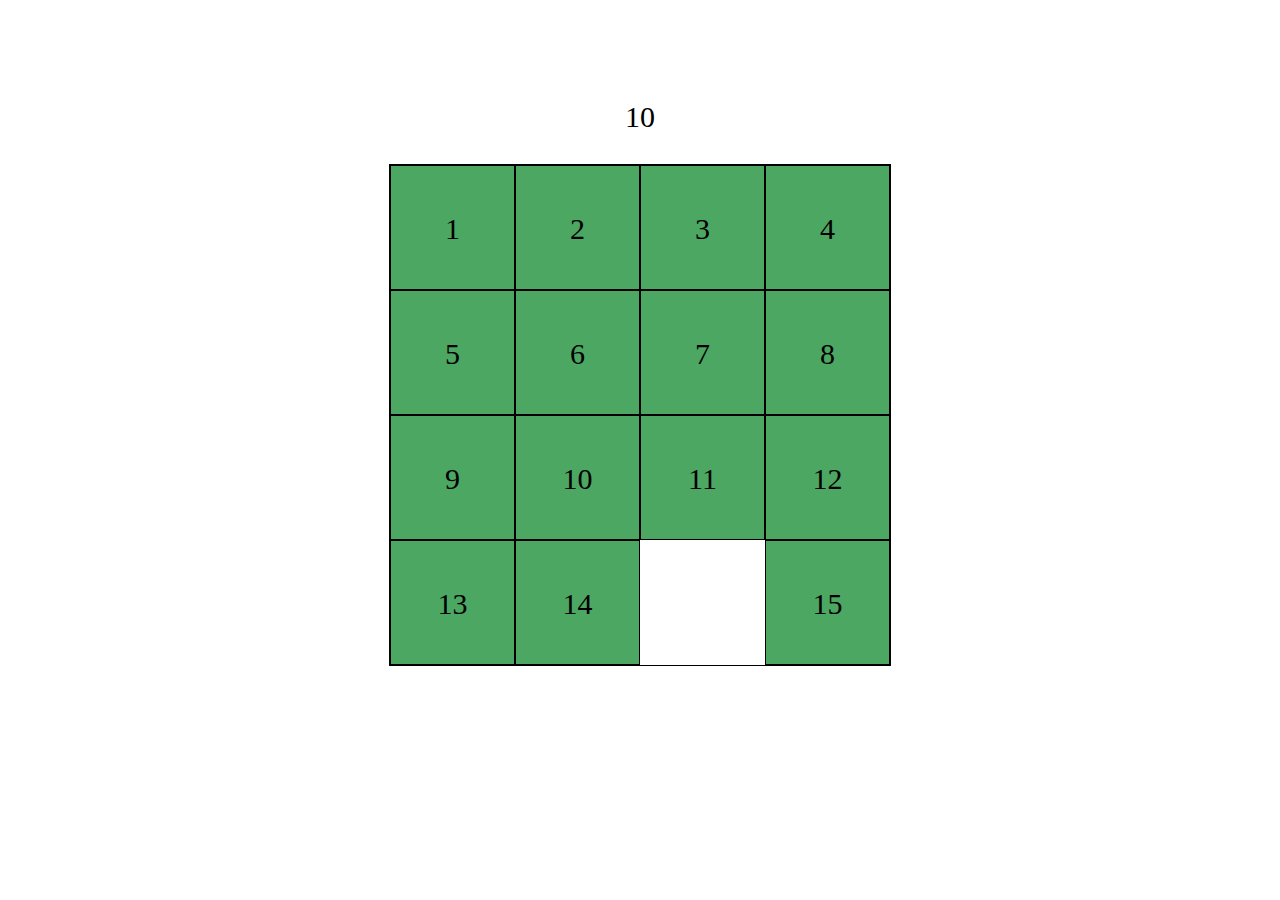
<file: Game/index.html>
<!DOCTYPE html>
<html>
<head>
	<title>Lesson 22</title>
	<link rel="stylesheet" type="text/css" href="style.css">
</head>
<body>
	<div id="timer">10</div>
	<div id="board"></div>
	<div id="won"></div>

	<script src="script.js"></script>
</body>
</html>
</file>
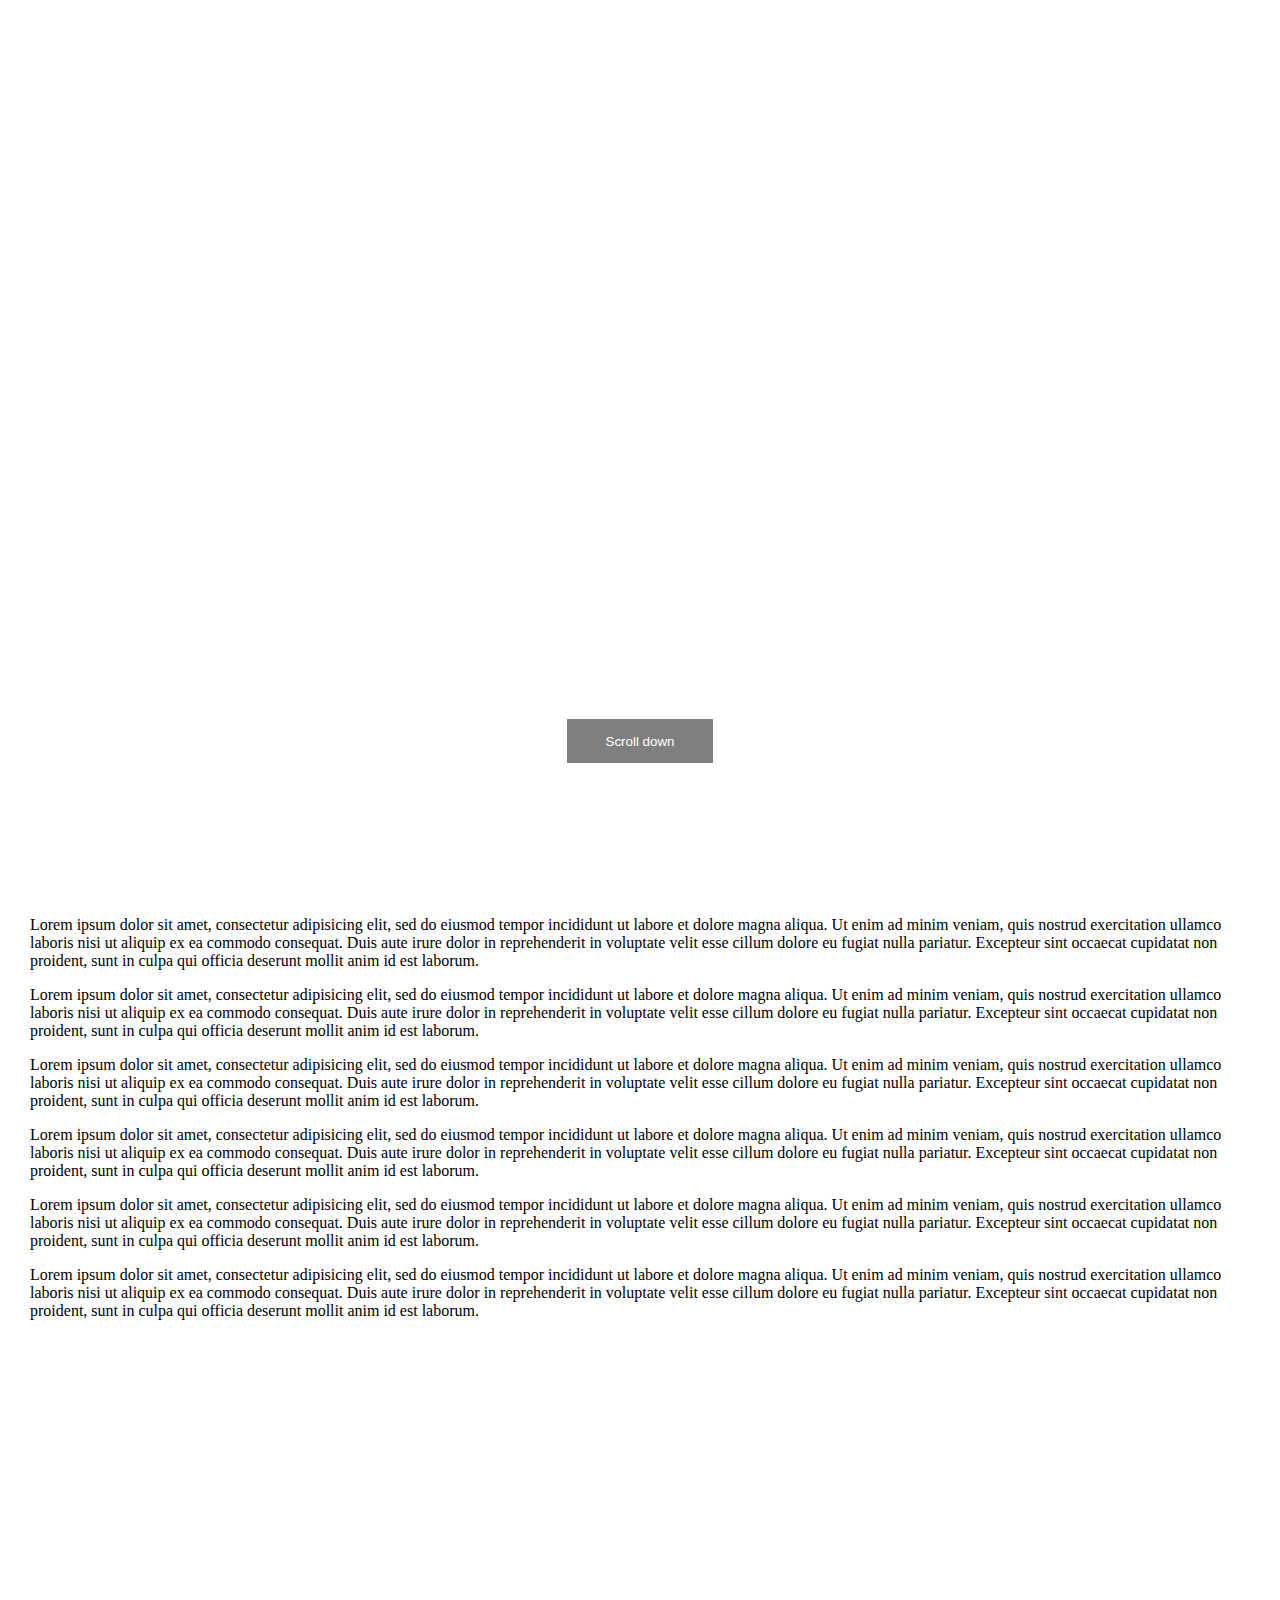
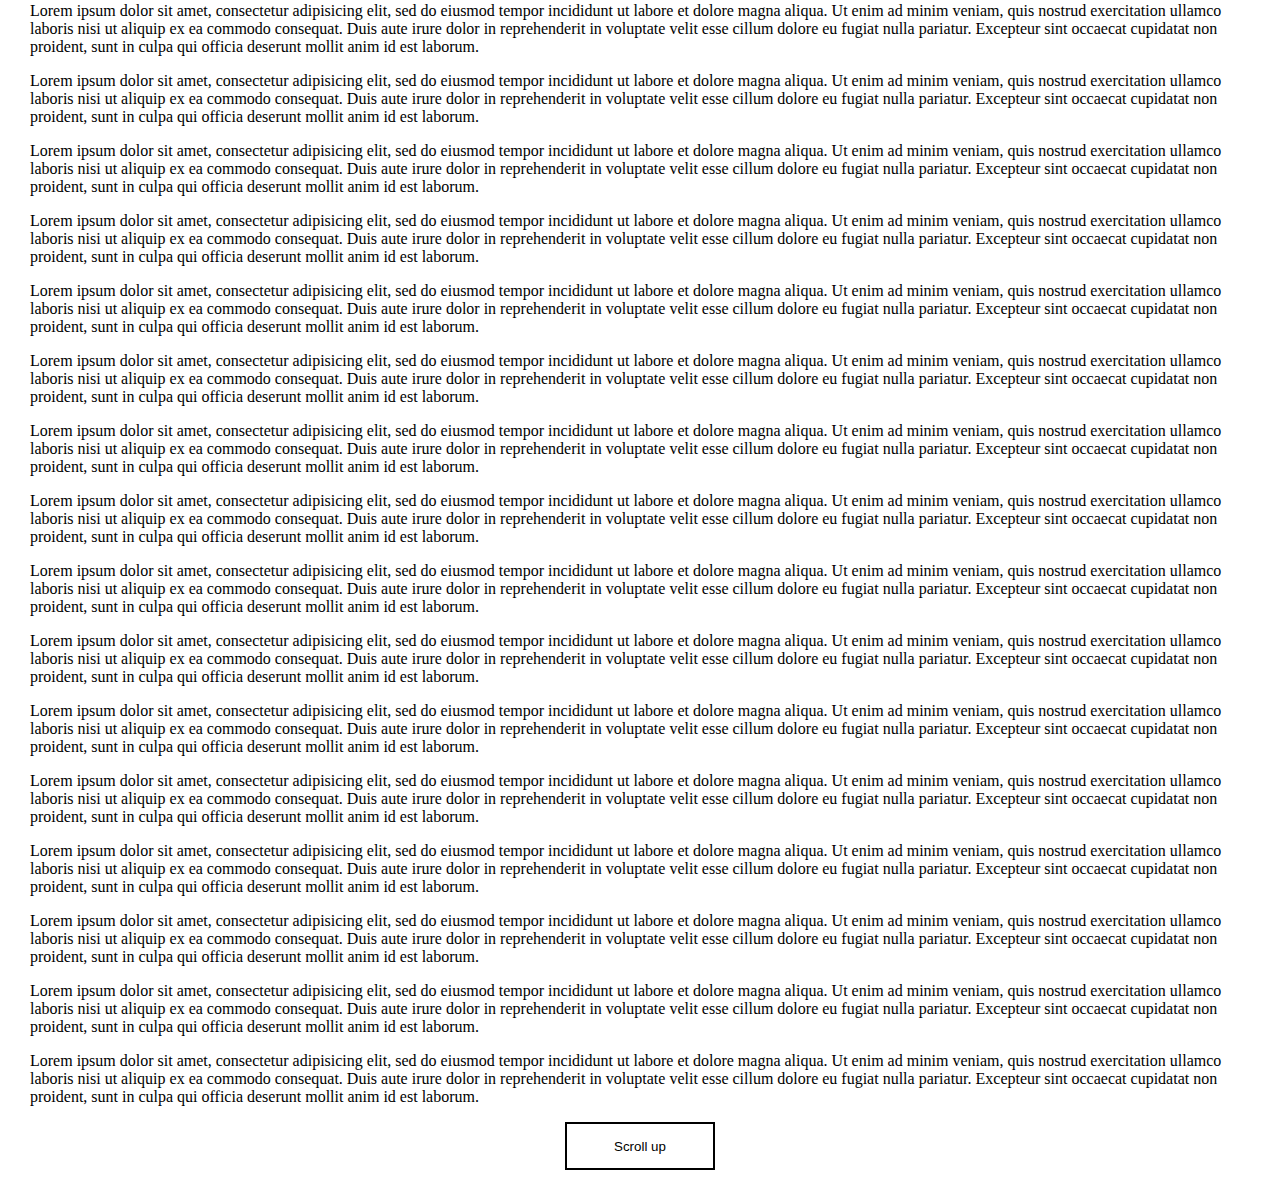
<file: Scroll/index.html>
<!DOCTYPE html>
<html>
<head>
	<title>Lesson 22</title>
	<link rel="stylesheet" type="text/css" href="style.css">
</head>
<body>
	<div class="wrapper">
		<div class="cover">
			<button id="scroll-down">Scroll down</button>
		</div>

		<p>Lorem ipsum dolor sit amet, consectetur adipisicing elit, sed do eiusmod
		tempor incididunt ut labore et dolore magna aliqua. Ut enim ad minim veniam,
		quis nostrud exercitation ullamco laboris nisi ut aliquip ex ea commodo
		consequat. Duis aute irure dolor in reprehenderit in voluptate velit esse
		cillum dolore eu fugiat nulla pariatur. Excepteur sint occaecat cupidatat non
		proident, sunt in culpa qui officia deserunt mollit anim id est laborum.</p>

		<p>Lorem ipsum dolor sit amet, consectetur adipisicing elit, sed do eiusmod
		tempor incididunt ut labore et dolore magna aliqua. Ut enim ad minim veniam,
		quis nostrud exercitation ullamco laboris nisi ut aliquip ex ea commodo
		consequat. Duis aute irure dolor in reprehenderit in voluptate velit esse
		cillum dolore eu fugiat nulla pariatur. Excepteur sint occaecat cupidatat non
		proident, sunt in culpa qui officia deserunt mollit anim id est laborum.</p>

		<p>Lorem ipsum dolor sit amet, consectetur adipisicing elit, sed do eiusmod
		tempor incididunt ut labore et dolore magna aliqua. Ut enim ad minim veniam,
		quis nostrud exercitation ullamco laboris nisi ut aliquip ex ea commodo
		consequat. Duis aute irure dolor in reprehenderit in voluptate velit esse
		cillum dolore eu fugiat nulla pariatur. Excepteur sint occaecat cupidatat non
		proident, sunt in culpa qui officia deserunt mollit anim id est laborum.</p>

		<p>Lorem ipsum dolor sit amet, consectetur adipisicing elit, sed do eiusmod
		tempor incididunt ut labore et dolore magna aliqua. Ut enim ad minim veniam,
		quis nostrud exercitation ullamco laboris nisi ut aliquip ex ea commodo
		consequat. Duis aute irure dolor in reprehenderit in voluptate velit esse
		cillum dolore eu fugiat nulla pariatur. Excepteur sint occaecat cupidatat non
		proident, sunt in culpa qui officia deserunt mollit anim id est laborum.</p>

		<p>Lorem ipsum dolor sit amet, consectetur adipisicing elit, sed do eiusmod
		tempor incididunt ut labore et dolore magna aliqua. Ut enim ad minim veniam,
		quis nostrud exercitation ullamco laboris nisi ut aliquip ex ea commodo
		consequat. Duis aute irure dolor in reprehenderit in voluptate velit esse
		cillum dolore eu fugiat nulla pariatur. Excepteur sint occaecat cupidatat non
		proident, sunt in culpa qui officia deserunt mollit anim id est laborum.</p>

		<p>Lorem ipsum dolor sit amet, consectetur adipisicing elit, sed do eiusmod
		tempor incididunt ut labore et dolore magna aliqua. Ut enim ad minim veniam,
		quis nostrud exercitation ullamco laboris nisi ut aliquip ex ea commodo
		consequat. Duis aute irure dolor in reprehenderit in voluptate velit esse
		cillum dolore eu fugiat nulla pariatur. Excepteur sint occaecat cupidatat non
		proident, sunt in culpa qui officia deserunt mollit anim id est laborum.</p>

		<div class="middle-image"></div>

		<p>Lorem ipsum dolor sit amet, consectetur adipisicing elit, sed do eiusmod
		tempor incididunt ut labore et dolore magna aliqua. Ut enim ad minim veniam,
		quis nostrud exercitation ullamco laboris nisi ut aliquip ex ea commodo
		consequat. Duis aute irure dolor in reprehenderit in voluptate velit esse
		cillum dolore eu fugiat nulla pariatur. Excepteur sint occaecat cupidatat non
		proident, sunt in culpa qui officia deserunt mollit anim id est laborum.</p>

		<p>Lorem ipsum dolor sit amet, consectetur adipisicing elit, sed do eiusmod
		tempor incididunt ut labore et dolore magna aliqua. Ut enim ad minim veniam,
		quis nostrud exercitation ullamco laboris nisi ut aliquip ex ea commodo
		consequat. Duis aute irure dolor in reprehenderit in voluptate velit esse
		cillum dolore eu fugiat nulla pariatur. Excepteur sint occaecat cupidatat non
		proident, sunt in culpa qui officia deserunt mollit anim id est laborum.</p>

		<p>Lorem ipsum dolor sit amet, consectetur adipisicing elit, sed do eiusmod
		tempor incididunt ut labore et dolore magna aliqua. Ut enim ad minim veniam,
		quis nostrud exercitation ullamco laboris nisi ut aliquip ex ea commodo
		consequat. Duis aute irure dolor in reprehenderit in voluptate velit esse
		cillum dolore eu fugiat nulla pariatur. Excepteur sint occaecat cupidatat non
		proident, sunt in culpa qui officia deserunt mollit anim id est laborum.</p>

		<p>Lorem ipsum dolor sit amet, consectetur adipisicing elit, sed do eiusmod
		tempor incididunt ut labore et dolore magna aliqua. Ut enim ad minim veniam,
		quis nostrud exercitation ullamco laboris nisi ut aliquip ex ea commodo
		consequat. Duis aute irure dolor in reprehenderit in voluptate velit esse
		cillum dolore eu fugiat nulla pariatur. Excepteur sint occaecat cupidatat non
		proident, sunt in culpa qui officia deserunt mollit anim id est laborum.</p>

		<p>Lorem ipsum dolor sit amet, consectetur adipisicing elit, sed do eiusmod
		tempor incididunt ut labore et dolore magna aliqua. Ut enim ad minim veniam,
		quis nostrud exercitation ullamco laboris nisi ut aliquip ex ea commodo
		consequat. Duis aute irure dolor in reprehenderit in voluptate velit esse
		cillum dolore eu fugiat nulla pariatur. Excepteur sint occaecat cupidatat non
		proident, sunt in culpa qui officia deserunt mollit anim id est laborum.</p>

		<p>Lorem ipsum dolor sit amet, consectetur adipisicing elit, sed do eiusmod
		tempor incididunt ut labore et dolore magna aliqua. Ut enim ad minim veniam,
		quis nostrud exercitation ullamco laboris nisi ut aliquip ex ea commodo
		consequat. Duis aute irure dolor in reprehenderit in voluptate velit esse
		cillum dolore eu fugiat nulla pariatur. Excepteur sint occaecat cupidatat non
		proident, sunt in culpa qui officia deserunt mollit anim id est laborum.</p>

		<p>Lorem ipsum dolor sit amet, consectetur adipisicing elit, sed do eiusmod
		tempor incididunt ut labore et dolore magna aliqua. Ut enim ad minim veniam,
		quis nostrud exercitation ullamco laboris nisi ut aliquip ex ea commodo
		consequat. Duis aute irure dolor in reprehenderit in voluptate velit esse
		cillum dolore eu fugiat nulla pariatur. Excepteur sint occaecat cupidatat non
		proident, sunt in culpa qui officia deserunt mollit anim id est laborum.</p>

		<p>Lorem ipsum dolor sit amet, consectetur adipisicing elit, sed do eiusmod
		tempor incididunt ut labore et dolore magna aliqua. Ut enim ad minim veniam,
		quis nostrud exercitation ullamco laboris nisi ut aliquip ex ea commodo
		consequat. Duis aute irure dolor in reprehenderit in voluptate velit esse
		cillum dolore eu fugiat nulla pariatur. Excepteur sint occaecat cupidatat non
		proident, sunt in culpa qui officia deserunt mollit anim id est laborum.</p>

		<p>Lorem ipsum dolor sit amet, consectetur adipisicing elit, sed do eiusmod
		tempor incididunt ut labore et dolore magna aliqua. Ut enim ad minim veniam,
		quis nostrud exercitation ullamco laboris nisi ut aliquip ex ea commodo
		consequat. Duis aute irure dolor in reprehenderit in voluptate velit esse
		cillum dolore eu fugiat nulla pariatur. Excepteur sint occaecat cupidatat non
		proident, sunt in culpa qui officia deserunt mollit anim id est laborum.</p>

		<p>Lorem ipsum dolor sit amet, consectetur adipisicing elit, sed do eiusmod
		tempor incididunt ut labore et dolore magna aliqua. Ut enim ad minim veniam,
		quis nostrud exercitation ullamco laboris nisi ut aliquip ex ea commodo
		consequat. Duis aute irure dolor in reprehenderit in voluptate velit esse
		cillum dolore eu fugiat nulla pariatur. Excepteur sint occaecat cupidatat non
		proident, sunt in culpa qui officia deserunt mollit anim id est laborum.</p>

		<p>Lorem ipsum dolor sit amet, consectetur adipisicing elit, sed do eiusmod
		tempor incididunt ut labore et dolore magna aliqua. Ut enim ad minim veniam,
		quis nostrud exercitation ullamco laboris nisi ut aliquip ex ea commodo
		consequat. Duis aute irure dolor in reprehenderit in voluptate velit esse
		cillum dolore eu fugiat nulla pariatur. Excepteur sint occaecat cupidatat non
		proident, sunt in culpa qui officia deserunt mollit anim id est laborum.</p>

		<p>Lorem ipsum dolor sit amet, consectetur adipisicing elit, sed do eiusmod
		tempor incididunt ut labore et dolore magna aliqua. Ut enim ad minim veniam,
		quis nostrud exercitation ullamco laboris nisi ut aliquip ex ea commodo
		consequat. Duis aute irure dolor in reprehenderit in voluptate velit esse
		cillum dolore eu fugiat nulla pariatur. Excepteur sint occaecat cupidatat non
		proident, sunt in culpa qui officia deserunt mollit anim id est laborum.</p>

		<p>Lorem ipsum dolor sit amet, consectetur adipisicing elit, sed do eiusmod
		tempor incididunt ut labore et dolore magna aliqua. Ut enim ad minim veniam,
		quis nostrud exercitation ullamco laboris nisi ut aliquip ex ea commodo
		consequat. Duis aute irure dolor in reprehenderit in voluptate velit esse
		cillum dolore eu fugiat nulla pariatur. Excepteur sint occaecat cupidatat non
		proident, sunt in culpa qui officia deserunt mollit anim id est laborum.</p>

		<p>Lorem ipsum dolor sit amet, consectetur adipisicing elit, sed do eiusmod
		tempor incididunt ut labore et dolore magna aliqua. Ut enim ad minim veniam,
		quis nostrud exercitation ullamco laboris nisi ut aliquip ex ea commodo
		consequat. Duis aute irure dolor in reprehenderit in voluptate velit esse
		cillum dolore eu fugiat nulla pariatur. Excepteur sint occaecat cupidatat non
		proident, sunt in culpa qui officia deserunt mollit anim id est laborum.</p>

		<p>Lorem ipsum dolor sit amet, consectetur adipisicing elit, sed do eiusmod
		tempor incididunt ut labore et dolore magna aliqua. Ut enim ad minim veniam,
		quis nostrud exercitation ullamco laboris nisi ut aliquip ex ea commodo
		consequat. Duis aute irure dolor in reprehenderit in voluptate velit esse
		cillum dolore eu fugiat nulla pariatur. Excepteur sint occaecat cupidatat non
		proident, sunt in culpa qui officia deserunt mollit anim id est laborum.</p>

		<p>Lorem ipsum dolor sit amet, consectetur adipisicing elit, sed do eiusmod
		tempor incididunt ut labore et dolore magna aliqua. Ut enim ad minim veniam,
		quis nostrud exercitation ullamco laboris nisi ut aliquip ex ea commodo
		consequat. Duis aute irure dolor in reprehenderit in voluptate velit esse
		cillum dolore eu fugiat nulla pariatur. Excepteur sint occaecat cupidatat non
		proident, sunt in culpa qui officia deserunt mollit anim id est laborum.</p>


		<button id="scroll-up">Scroll up</button>
	</div>
	

	<script src="script.js"></script>
</body>
</html>
</file>
<file: Game/style.css>
* {
	box-sizing: border-box;
}

body {
	margin: 0;
	padding: 0;
}

#board {
	position: relative;
	margin: 30px auto;
	border:  1px solid #000;
	width:  502px;
	height:  502px;
}

#board div {
	width:  125px;
	height:  125px;
	border:  1px solid #000;
	font-size:  30px;
	text-align:  center;
	line-height:  125px;
	background:  #4ca763;

	position: absolute;
	transition:  all .3s;
}

#won {
	text-align: center;
}

#timer {
	text-align: center;
	margin: 100px 0 0;
	font-size:  30px;
}
</file>
<file: Scroll/style.css>
* {
	box-sizing: border-box;
}

body {
	margin: 0;
	padding: 0;
}

.wrapper {
	margin: 0 auto;
	max-width
	border:  1px solid #000;
	padding: 0 30px;
}

.cover {
	height:  100vh;
	background:  url(http://themes.semicolonweb.com/html/canvas/one-page/images/page/main.jpg) no-repeat;
	background-size:  cover;
	background-position:  0;
	position:  relative;
}

#scroll-up {
	border:  2px solid #000;
	color: #000;
	background:  #fff;
	width:  150px;
	height:  48px;
	margin:  15px auto;
	display:  block;
	cursor:  pointer;
}

#scroll-down {
	position:  absolute;
	width:  150px;
	height:  48px;
	border:  2px solid #fff;
	color: #fff;
	z-index:  10;
	background:  rgba(0, 0, 0, 0.5);
	left:  0;
	right:  0;
	bottom:  15%;
	margin:  auto;
	cursor:  pointer;

	transition:  all 3s cubic-bezier(1.000, -0.005, 0.000, 1.010);
}

#scroll-down.up {
	bottom:  85%;
}

.middle-image {
	height:  250px;
	background:  url(http://themes.semicolonweb.com/html/canvas/one-page/images/page/testimonials.jpg) no-repeat;
	background-size:  cover;
	background-position:  0 0;
}
</file>
